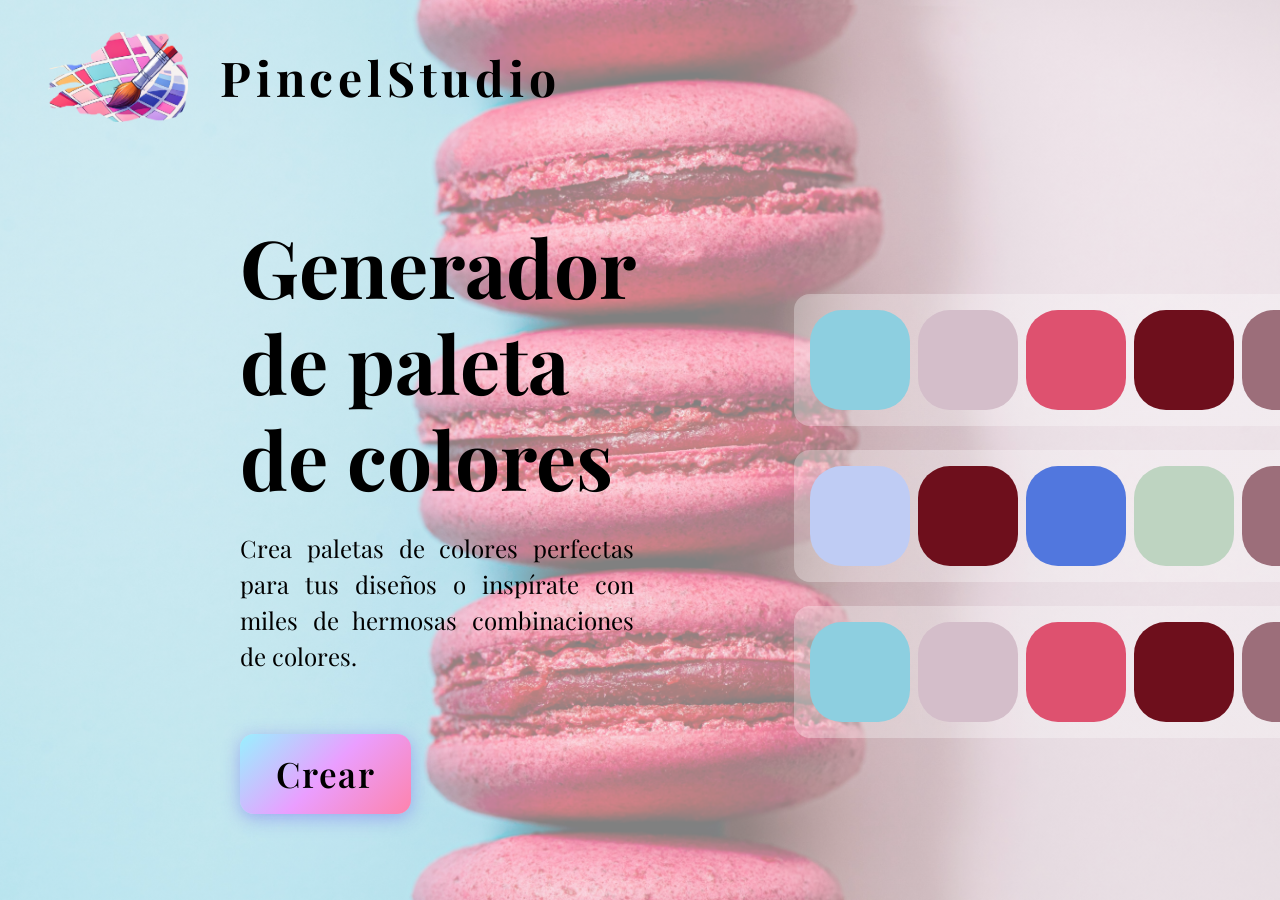
<file: index.html>
<!DOCTYPE html>
<html lang="en">
<head>
    <meta charset="UTF-8">
    <meta name="viewport" content="width=device-width, initial-scale=1.0">
    <link rel="icon" href = "img/Favicon.png">
    <link rel="stylesheet" href="css/reset.css">
    <link rel="stylesheet" href="css/style.css">
    <link href="https://fonts.googleapis.com/css2?family=Playfair+Display&display=swap" rel="stylesheet">
    <script></script>
    <title>PincelStudio</title>
</head>
<body>
    <header>
        <img class="logoPrimary" src="img/logo.png" alt="Logo de pincel">
        <h1>PincelStudio</h1>
    </header>

    <main>
        <section class="container">
            <div class="text">
            <h2>Generador de paleta de colores</h2>
            <p>Crea paletas de colores perfectas para tus diseños o inspírate con miles de hermosas combinaciones de colores.</p>
            <a href="crear.html"> <button id="createButton">Crear</button></a>
            </div>
            <div class="palettes">
                <div class="palette">
                    <div class="palette-track">
                    <div class="color" style="background:#8dcfe0"></div>
                    <div class="color" style="background:#d4beca"></div>
                    <div class="color" style="background:#de516f"></div>
                    <div class="color" style="background:#6e0f1c"></div>
                    <div class="color" style="background:#9c6e7a"></div>
                    <div class="color" style="background:#8dcfe0"></div>
                    <div class="color" style="background:#d4beca"></div>
                    <div class="color" style="background:#de516f"></div>
                    <div class="color" style="background:#6e0f1c"></div>
                    <div class="color" style="background:#9c6e7a"></div>
                </div>
                </div>
                <div class="palette">
                    <div class="palette-track">
                    <div class="color" style="background:#bfccf4"></div>
                    <div class="color" style="background:#6e0f1c"></div>
                    <div class="color" style="background:#5177de"></div>
                    <div class="color" style="background:#bed4c1"></div>
                    <div class="color" style="background:#9c6e7a"></div>
                    <div class="color" style="background:#e0a28d"></div>
                    <div class="color" style="background:#e0e08d"></div>
                    <div class="color" style="background:#dec9516b"></div>
                    <div class="color" style="background:#5e6e0f"></div>
                    <div class="color" style="background:#9c7a6e"></div>
                </div>
                </div>
                <div class="palette">
                    <div class="palette-track">
                    <div class="color" style="background:#8dcfe0"></div>
                    <div class="color" style="background:#d4beca"></div>
                    <div class="color" style="background:#de516f"></div>
                    <div class="color" style="background:#6e0f1c"></div>
                    <div class="color" style="background:#9c6e7a"></div>
                    <div class="color" style="background:#8dcfe0"></div>
                    <div class="color" style="background:#d4beca"></div>
                    <div class="color" style="background:#de516f"></div>
                    <div class="color" style="background:#6e0f1c"></div>
                    <div class="color" style="background:#9c6e7a"></div>
                </div>
                </div>
            </div> 
        </section>
    </main>

    <footer>
    </footer>
</body>
</html>
</file>
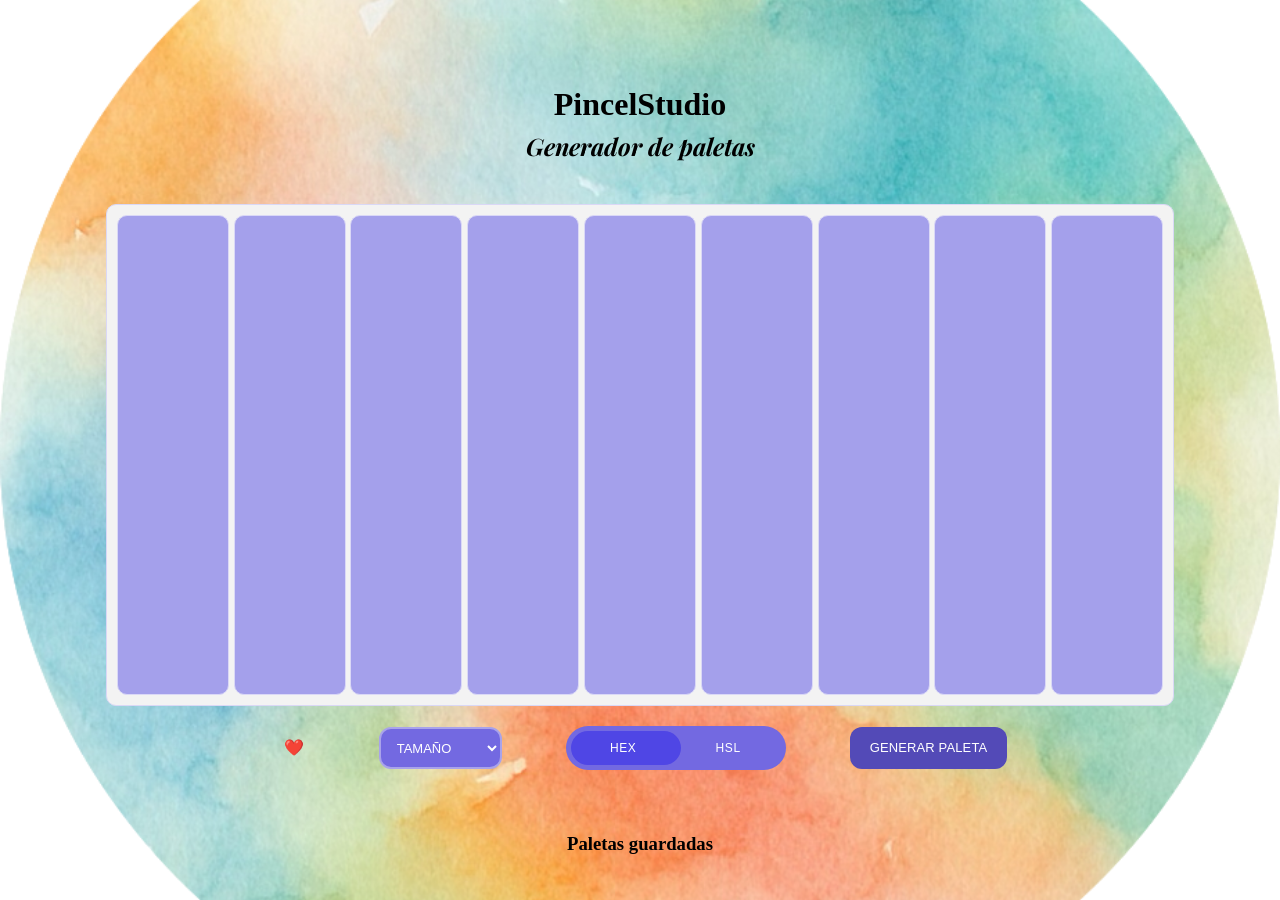
<file: crear.html>
<!DOCTYPE html>
<html lang="en">
<head>
    <meta charset="UTF-8">
    <meta name="viewport" content="width=device-width, initial-scale=1.0">
    <link rel="icon" href = "img/Favicon.png">
    <link rel="stylesheet" href="css/reset.css">
    <link rel="stylesheet" href="css/crear.css">
    <link href="https://fonts.googleapis.com/css2?family=Playfair+Display&display=swap" rel="stylesheet">
    <link href="https://fonts.googleapis.com/css2?family=Playfair+Display&display=swap" rel="stylesheet">
    <title>PincelStudio</title>
</head>
<body>
    <header>
        <h1>PincelStudio</h1>
        <h2>Generador de paletas</h2>
    </header>
    <main>
        <div class="palette-container">
            <div class="box">
                <p> <span class="hexColors">#f4f5f7</span></p>
                <p> <span class="hslColor">hsl(111, 87%, 53%)</span></p>
                <button class="lock-btn" data-locked="false">&#128274;</button>
                <button class="padlock-btn">&#128196;</button>
            </div>
            <div class="box">
                <p> <span class="hexColors">#f4f5f7</span></p>
                <p> <span class="hslColor">hsl(111, 87%, 53%)</span></p>
                <button class="lock-btn">&#128274;</button>
                <button class="padlock-btn">&#128196;</button>
            </div>
            <div class="box">
                <p> <span class="hexColors">#f4f5f7</span></p>
                <p> <span class="hslColor">hsl(111, 87%, 53%)</span></p>
                <button class="lock-btn">&#128274;</button>
                <button class="padlock-btn">&#128196;</button>
            </div>
            <div class="box">
                <p> <span class="hexColors">#f4f5f7</span></p>
                <p> <span class="hslColor">hsl(111, 87%, 53%)</span></p>
                <button class="lock-btn">&#128274;</button>
                <button class="padlock-btn">&#128196;</button>
            </div>
            <div class="box">
                <p> <span class="hexColors">#f4f5f7</span></p>
                <p> <span class="hslColor">hsl(111, 87%, 53%)</span></p>
                <button class="lock-btn">&#128274;</button>
                <button class="padlock-btn">&#128196;</button>
            </div>
            <div class="box">
                <p> <span class="hexColors">#f4f5f7</span></p>
                <p> <span class="hslColor">hsl(111, 87%, 53%)</span></p>
                <button class="lock-btn">&#128274;</button>
                <button class="padlock-btn">&#128196;</button>
            </div>
            <div class="box">
                <p> <span class="hexColors">#f4f5f7</span></p>
                <p> <span class="hslColor">hsl(111, 87%, 53%)</span></p>
                <button class="lock-btn">&#128274;</button>
                <button class="padlock-btn">&#128196;</button>
            </div>
            <div class="box">
                <p> <span class="hexColors">#f4f5f7</span></p>
                <p> <span class="hslColor">hsl(111, 87%, 53%)</span></p>
                <button class="lock-btn">&#128274;</button>
                <button class="padlock-btn">&#128196;</button>
            </div>
            <div class="box">
                <p> <span class="hexColors">#f4f5f7</span></p>
                <p> <span class="hslColor">hsl(111, 87%, 53%)</span></p>
                <button class="lock-btn">&#128274;</button>
                <button class="padlock-btn">&#128196;</button>
            </div>
        </div>
        <div class="functionPaletteButtons">
            <button class="heart-btn">&#10084;&#65039;</button>
            <select id="paletteSize">
                <option value="" disabled selected>TAMAÑO</option>
                    <option value="6">6 colores</option>
                    <option value="8">8 colores</option>
                    <option value="9">9 colores</option>
            </select>
            <div class="toggle">
                <div class="slider"></div>
                <button class="option active" data-format="hex">HEX</button>
                <button class="option" data-format="hsl">HSL</button>
            </div>
            <div class="btn-container">
                <button id="btn" class="btn-hero">GENERAR PALETA</button>
                <p id="message"></p>
            </div>
        </div>
        <section id="saved-palettes">
            <h3>Paletas guardadas</h3>
            <div id="saved-list"></div>
        </section>
        <script src="javascript/script.js"></script>
    </main>
    <footer>
    </footer>
</body>
</html>
</file>
<file: css/style.css>
body {
    background:linear-gradient(rgba(255,255,255,0.5), rgba(255,255,255,0.5)), 
    url(../img/fondodepantalla.jpg);
    background-size: cover;
    background-position: center;
    background-repeat: no-repeat;
    font-family: 'Playfair Display', serif;
    font-size: 1.5rem;
}

h1 {
    letter-spacing: 0.1em;
}

.logoPrimary{
    width: 100%;
    max-width: 140px;

}

header {
    display: flex;
    align-items: center;
    padding: 2rem 3rem;
    gap: 2rem;
}

main {
    margin-left: 15rem;
    margin-top: 4rem;
}
h2 {
    font-size: 5rem;
    line-height: 1.2;
}

p {
    margin-top: 1.5rem;
    max-width: 400px;
    text-align: justify;
}


/* Boton de crear */


#createButton {
    font-family: 'Playfair Display', serif;
    font-size: 35px;
    font-weight: 600;
    letter-spacing: 0.04em;
    color: #000000;
    background: linear-gradient(135deg, #99f0fe 0%, #ea9eff 50%, #fe83ac 100%);
    border: none;
    border-radius: 14px;
    padding: 14px 36px;
    cursor: pointer;
    position: relative;
    overflow: hidden;
    transition: transform 0.18s ease, box-shadow 0.18s ease;
    box-shadow: 0 4px 18px rgba(91, 75, 245, 0.38);
    margin-top: 60px;
}

#createButton::after {
    content: '';
    position: absolute;
    top: -60%;
    left: -60%;
    width: 60%;
    height: 200%;
    background: rgba(255, 255, 255, 0.2);
    transform: skewX(-20deg) translateX(-100%);
    transition: transform 0.55s ease;
}

#createButton:hover::after {
    transform: skewX(-20deg) translateX(520%);
}

#createButton:hover {
    transform: translateY(-2px);
    box-shadow: 0 8px 28px rgba(91, 75, 245, 0.48);
}

#createButton:active {
    transform: translateY(0px) scale(0.97);
}

a:has(#createButton) {
    text-decoration: none;
}

/* Decoracion paletas de colores */

.container {
    display: flex;
    gap: 10rem;
    max-width: 1400px;
    align-items: center; 
}
.palettes {
    display: flex;
    flex-direction: column;
    gap: 1.5rem;

}
.palette {
    display: flex;
    gap: 0.5rem;
    background: white;
    padding: 1rem;
    border-radius: 1rem;
    background: linear-gradient(rgba(255,255,255,0.3), rgba(255,255,255,0.3));
    overflow: hidden; 
    max-width: 570px;
}

.palette-track {
    display: flex;
    gap: 0.5rem;
    width: max-content;
    animation: slide-left 15s linear infinite;
} 
@keyframes slide-left {
    0%   { transform: translateX(0); }
    100% { transform: translateX(-50%); }
}
.palette:hover {
    transform: translateY(-5px);
    box-shadow: 0 15px 30px rgba(0,0,0,0.15);
}


.color {
    width: 100px;
    height:100px;
    border-radius: 2rem;
}
</file>
<file: css/crear.css>
header{
    display: flex;
    flex-direction:column;
    justify-content:center; 
    align-items:center; 
    position:relative;
    top: 80px;
} 

body {
    background: url(../img/Favicon.png);
    background-size: cover;
    background-position: center;
    background-repeat: no-repeat;
    min-height: 100vh;
    background-attachment: fixed; 
}
h2{
    font-family: 'Playfair Display', serif;
    font-style: italic;

}

/* Caja de paleta de colores */

.palette-container{
    display: flex;
    justify-content:center; 
    align-items:center; 
    position:relative;
    top: 120px;
    gap: 0.3rem;
    background-color:#f3f3f3; 
    padding: 10px;
    border: solid 1px #dad8f6; 
    border-radius: 10px;
    width:fit-content;
    margin:0 auto;
}
.box{
    display: flex;
    flex-direction: column;
    justify-content:flex-end; 
    align-items:center; 
    width: 7rem;
    height: 30rem;
    border: solid #dad8f6 1px;
    border-radius: 10px;
    transition: width 0.3s ease;

}
.box:hover {
    width: 15rem;
}


/* Botones de la paleta */

.functionPaletteButtons{
    display: flex;
    justify-content:center; 
    align-items:center; 
    position:relative;
    top: 140px;
    gap: 4rem;
}
@import url('https://fonts.googleapis.com/css2?family=Space+Grotesk:wght@400;500;600;700&display=swap');

.functionPaletteButtons {
    font-family: 'Space Grotesk', sans-serif;
}


/* Boton del corazon */


.heart-btn {
    width: 42px;
    height: 42px;
    border-radius: 12px;
    border: 0.5px solid #F4C0D1;
    background: #FBEAF0;
    cursor: pointer;
}
.heart-btn:hover {
    background: #F4C0D1;
    transform: scale(1.15);
}
.heart-btn:active {
    transform: scale(0.9);
}

#paletteSize:hover {
    border-color: #AFA9EC;
    background-color: #EEEDFE;
    color: #3C3489;
}
#paletteSize:focus {
    border-color: #7F77DD;
}


/* boton Selector de tamaño */


#paletteSize {
    height: 42px;
    border-radius: 12px;
    border: 2px solid #a9a3ea;
    background-color: #7369e1;
    color: #ffffff;
    font-family: 'Space Grotesk', sans-serif;
    font-size: 13px;
    padding: 0 32px 0 12px;
    cursor: pointer;
    transition: border-color 0.15s, background-color 0.15s, color 0.15s;
}
#paletteSize:hover {
    border-color: #AFA9EC;
    background-color: #EEEDFE;
    color: #3C3489;
}
#paletteSize:focus {
    border-color: #7F77DD;
}


/* Toggle HEX / HSL */

.toggle{
    position:relative;
    display:flex;
    background:#7369e1;
    border-radius:50px;
    padding:5px;
    width:220px;
    overflow:hidden;
}

.slider{
    position:absolute;
    width:50%;
    height:calc(100% - 10px);
    background:#4f46e5;
    border-radius:50px;
    left:5px;
    top:5px;
    transition:0.3s;
    z-index:0;
}
.toggle button{
    flex:1;
    border:none;
    background:transparent;
    color:white;
    padding:12px;
    border-radius:50px;
    cursor:pointer;
    transition:0.3s;
    position:relative;
    z-index:1;
}

.toggle button.active{
    color:white;
}
.toggle .option {
    height: 34px;
    min-width: 52px;
    font-family: 'Space Grotesk', sans-serif;
    font-size: 12px;
    cursor: pointer;
    letter-spacing: 0.05em;
    padding: 0 12px;
}

.toggle .option:not(.active):hover {
    background: #EEEDFE;
    color: #534AB7;
}


/* Boton de generar paleta */


.btn-hero {
    height: 42px;
    padding: 0 20px;
    border-radius: 12px;
    background: #534AB7;
    color: #ffffff;
    font-family: 'Space Grotesk', sans-serif;
    font-size: 13px;
    cursor: pointer;
    letter-spacing: 0.01em;
    transition: background 0.15s, transform 0.15s;
    border: #534AB7;
}
.btn-hero:hover {
    background: #4f46e5;
    transform: scale(1.04);
}
.btn-hero:active {
    transform: scale(0.97);
}



/* Bonotes copiar y candado */

.lock-btn,
.padlock-btn,
.open-lock-btn,
.heart-btn,
.empty-heart-btn {
    background: none;
    border: none;
}





/* Mensaje del boton generar paleta de colores */


.btn-container{
    position:relative;
    display:inline-block;
} 
#message{
    position:absolute;
    top:-35px;
    left:50%;
    transform:translateX(-50%);
    color:rgb(255, 254, 254);
    opacity:0;
    transition:0.1s;
    width: 150px;
    background-color: #7F77DD;
    border-radius: 10px;
    padding: 2px;
}

#message.show{
    opacity:1;
}

.hexColors, .hslColor{
    font-family: 'Playfair Display', serif;
    font-style: italic;
    background-color: rgb(255, 255, 255, 0.5);
    border-radius: 5px;
    padding: 3px;
    font-size: 15px;
}


/* Presentacion antes de generar la paleta */

.box.sleeping {
    background: #a4a0eb;
    position: relative;
    overflow: hidden;
}
.box.sleeping::after {
    content: '';
    position: absolute;
    top: 0; left: -100%;
    width: 60%; height: 100%;
    background: linear-gradient(90deg, transparent, rgba(255,255,255,0.5), transparent);
    animation: shimmer 2.4s ease-in-out infinite;
}

@keyframes shimmer {
    0%, 100% { left: -100%; }
    50% { left: 140%; }
}
.box.paused::after {
    animation-play-state: paused;
}

/* Paletas sin colores ni simbolos pero despues aparecen */

.hexColors, .lock-btn, .padlock-btn, .hslColor {
    visibility: hidden;
}
.hexColors.visible, .lock-btn.visible, .padlock-btn.visible, .hslColor.visible {
    visibility: visible;
}





/* Estas son las paletas guardadas  */

#saved-palettes{
    display: flex;
    flex-direction:column;
    justify-content:center; 
    align-items:center; 
    position:relative;
    top: 200px;
    gap: 0.56rem;
}
</file>
